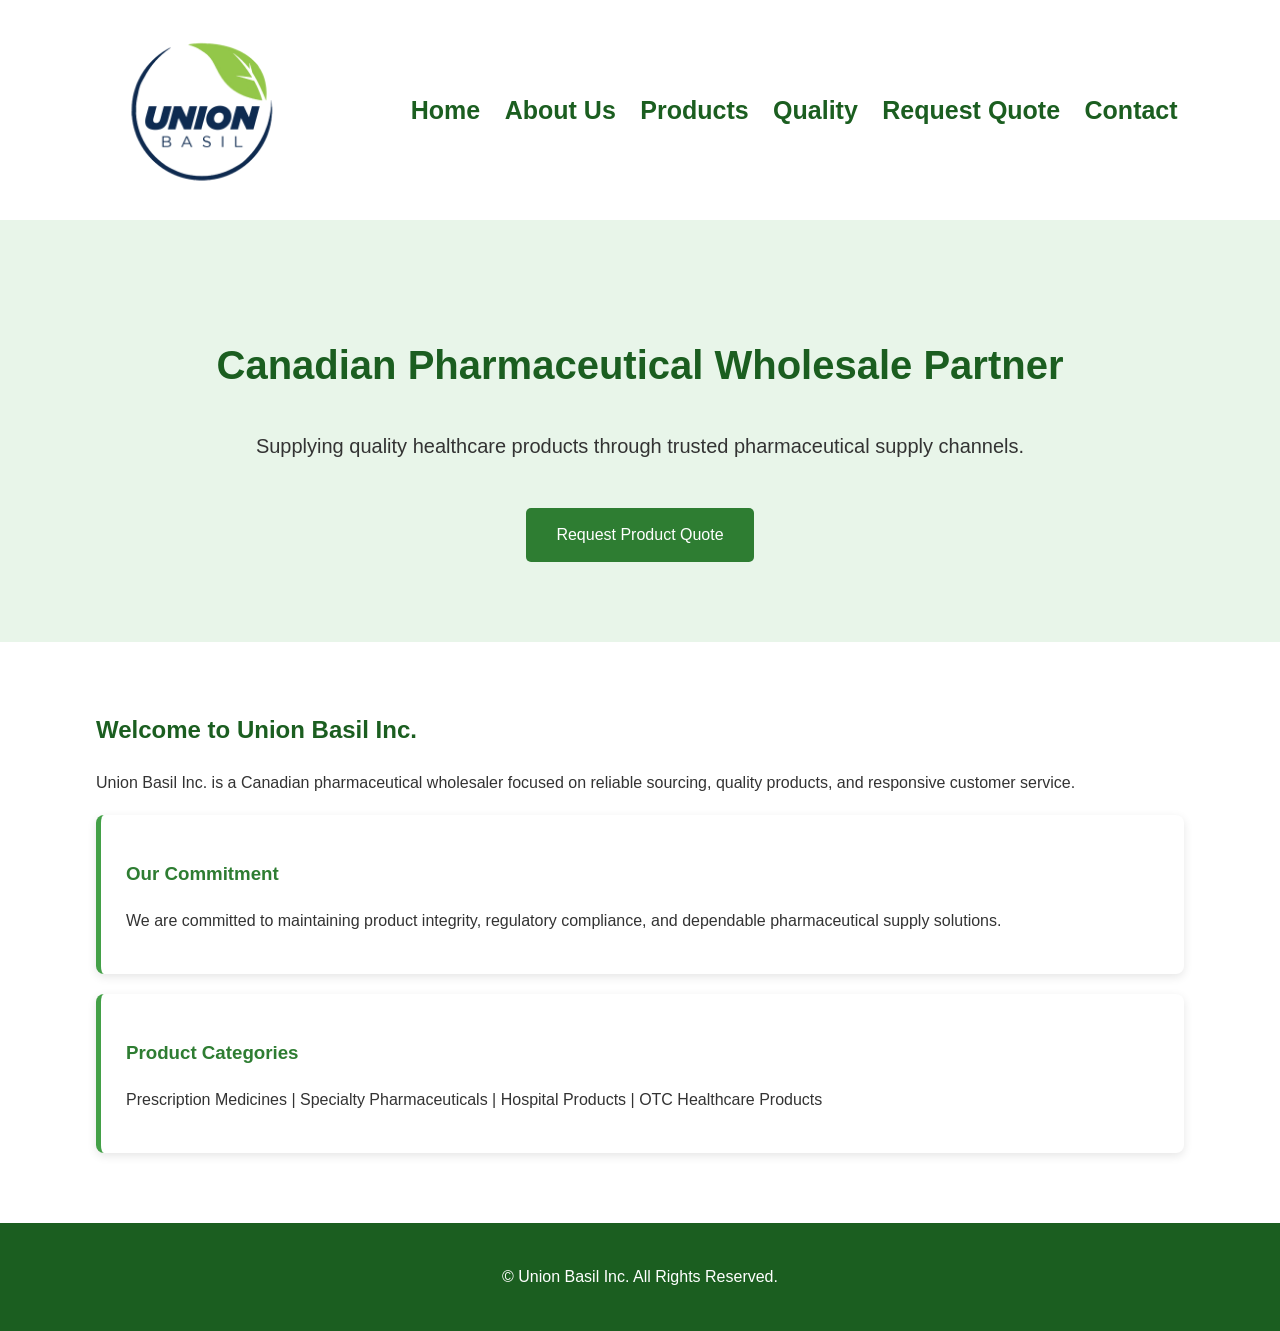
<file: index.html>
<!DOCTYPE html>
<html>

<head>
<title>Union Basil Inc. | Canadian Pharmaceutical Wholesaler</title>
<link rel="stylesheet" href="style.css">
</head>

<body>

<header>

<img src="images/logo.png" class="logo" alt="Union Basil Inc. Logo">

<nav>
<a href="index.html">Home</a>
<a href="about.html">About Us</a>
<a href="products.html">Products</a>
<a href="quality.html">Quality</a>
<a href="quote.html">Request Quote</a>
<a href="contact.html">Contact</a>
</nav>

</header>


<section class="hero">

<h2>Canadian Pharmaceutical Wholesale Partner</h2>

<p>
Supplying quality healthcare products through trusted pharmaceutical supply channels.
</p>

<br>

<a class="button" href="quote.html">
Request Product Quote
</a>

</section>


<div class="container">

<h2>Welcome to Union Basil Inc.</h2>

<p>
Union Basil Inc. is a Canadian pharmaceutical wholesaler focused on reliable sourcing, quality products, and responsive customer service.
</p>


<div class="card">

<h3>Our Commitment</h3>

<p>
We are committed to maintaining product integrity, regulatory compliance, and dependable pharmaceutical supply solutions.
</p>

</div>


<div class="card">

<h3>Product Categories</h3>

<p>
Prescription Medicines | Specialty Pharmaceuticals | Hospital Products | OTC Healthcare Products
</p>

</div>


</div>


<footer>

<p>
© Union Basil Inc. All Rights Reserved.
</p>

</footer>


</body>

</html>
</file>
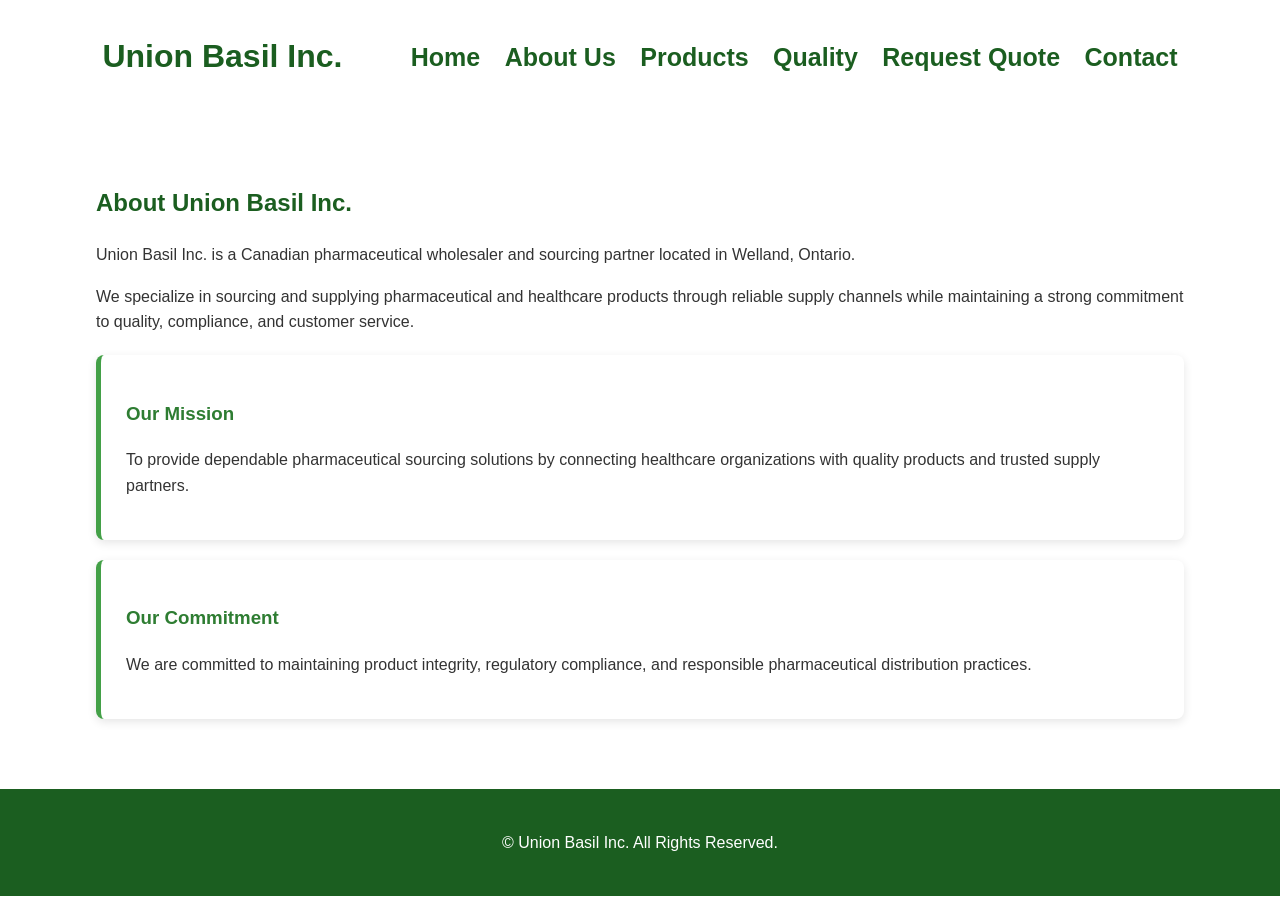
<file: about.html>
<!DOCTYPE html>
<html>

<head>
<title>About Us | Union Basil Inc.</title>
<link rel="stylesheet" href="style.css">
</head>

<body>

<header>

<h1>Union Basil Inc.</h1>

<nav>
<a href="index.html">Home</a>
<a href="about.html">About Us</a>
<a href="products.html">Products</a>
<a href="quality.html">Quality</a>
<a href="quote.html">Request Quote</a>
<a href="contact.html">Contact</a>
</nav>

</header>


<div class="container">

<h2>About Union Basil Inc.</h2>

<p>
Union Basil Inc. is a Canadian pharmaceutical wholesaler and sourcing partner located in Welland, Ontario.
</p>

<p>
We specialize in sourcing and supplying pharmaceutical and healthcare products through reliable supply channels while maintaining a strong commitment to quality, compliance, and customer service.
</p>


<div class="card">

<h3>Our Mission</h3>

<p>
To provide dependable pharmaceutical sourcing solutions by connecting healthcare organizations with quality products and trusted supply partners.
</p>

</div>


<div class="card">

<h3>Our Commitment</h3>

<p>
We are committed to maintaining product integrity, regulatory compliance, and responsible pharmaceutical distribution practices.
</p>

</div>


</div>


<footer>
<p>© Union Basil Inc. All Rights Reserved.</p>
</footer>

</body>

</html>
</file>
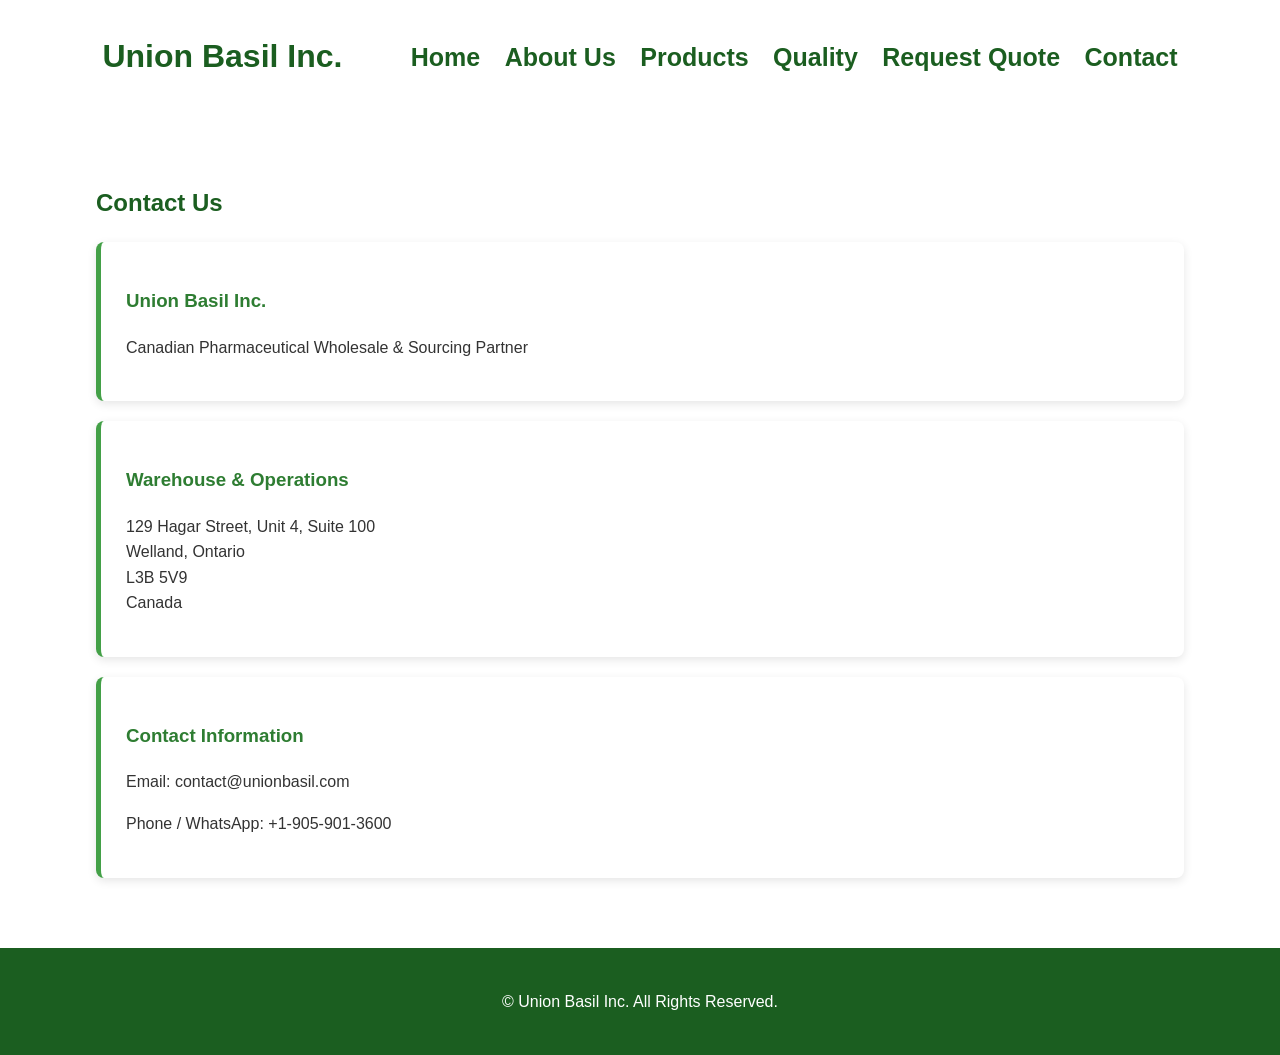
<file: contact.html>
<!DOCTYPE html>
<html>

<head>
<title>Contact Us | Union Basil Inc.</title>
<link rel="stylesheet" href="style.css">
</head>


<body>


<header>

<h1>Union Basil Inc.</h1>

<nav>
<a href="index.html">Home</a>
<a href="about.html">About Us</a>
<a href="products.html">Products</a>
<a href="quality.html">Quality</a>
<a href="quote.html">Request Quote</a>
<a href="contact.html">Contact</a>
</nav>

</header>



<div class="container">


<h2>Contact Us</h2>


<div class="card">

<h3>Union Basil Inc.</h3>

<p>
Canadian Pharmaceutical Wholesale & Sourcing Partner
</p>

</div>


<div class="card">

<h3>Warehouse & Operations</h3>

<p>
129 Hagar Street, Unit 4, Suite 100<br>
Welland, Ontario<br>
L3B 5V9<br>
Canada
</p>

</div>


<div class="card">

<h3>Contact Information</h3>

<p>
Email: contact@unionbasil.com
</p>

<p>
Phone / WhatsApp: +1-905-901-3600
</p>

</div>


</div>


<footer>

<p>
© Union Basil Inc. All Rights Reserved.
</p>

</footer>


</body>

</html>
</file>
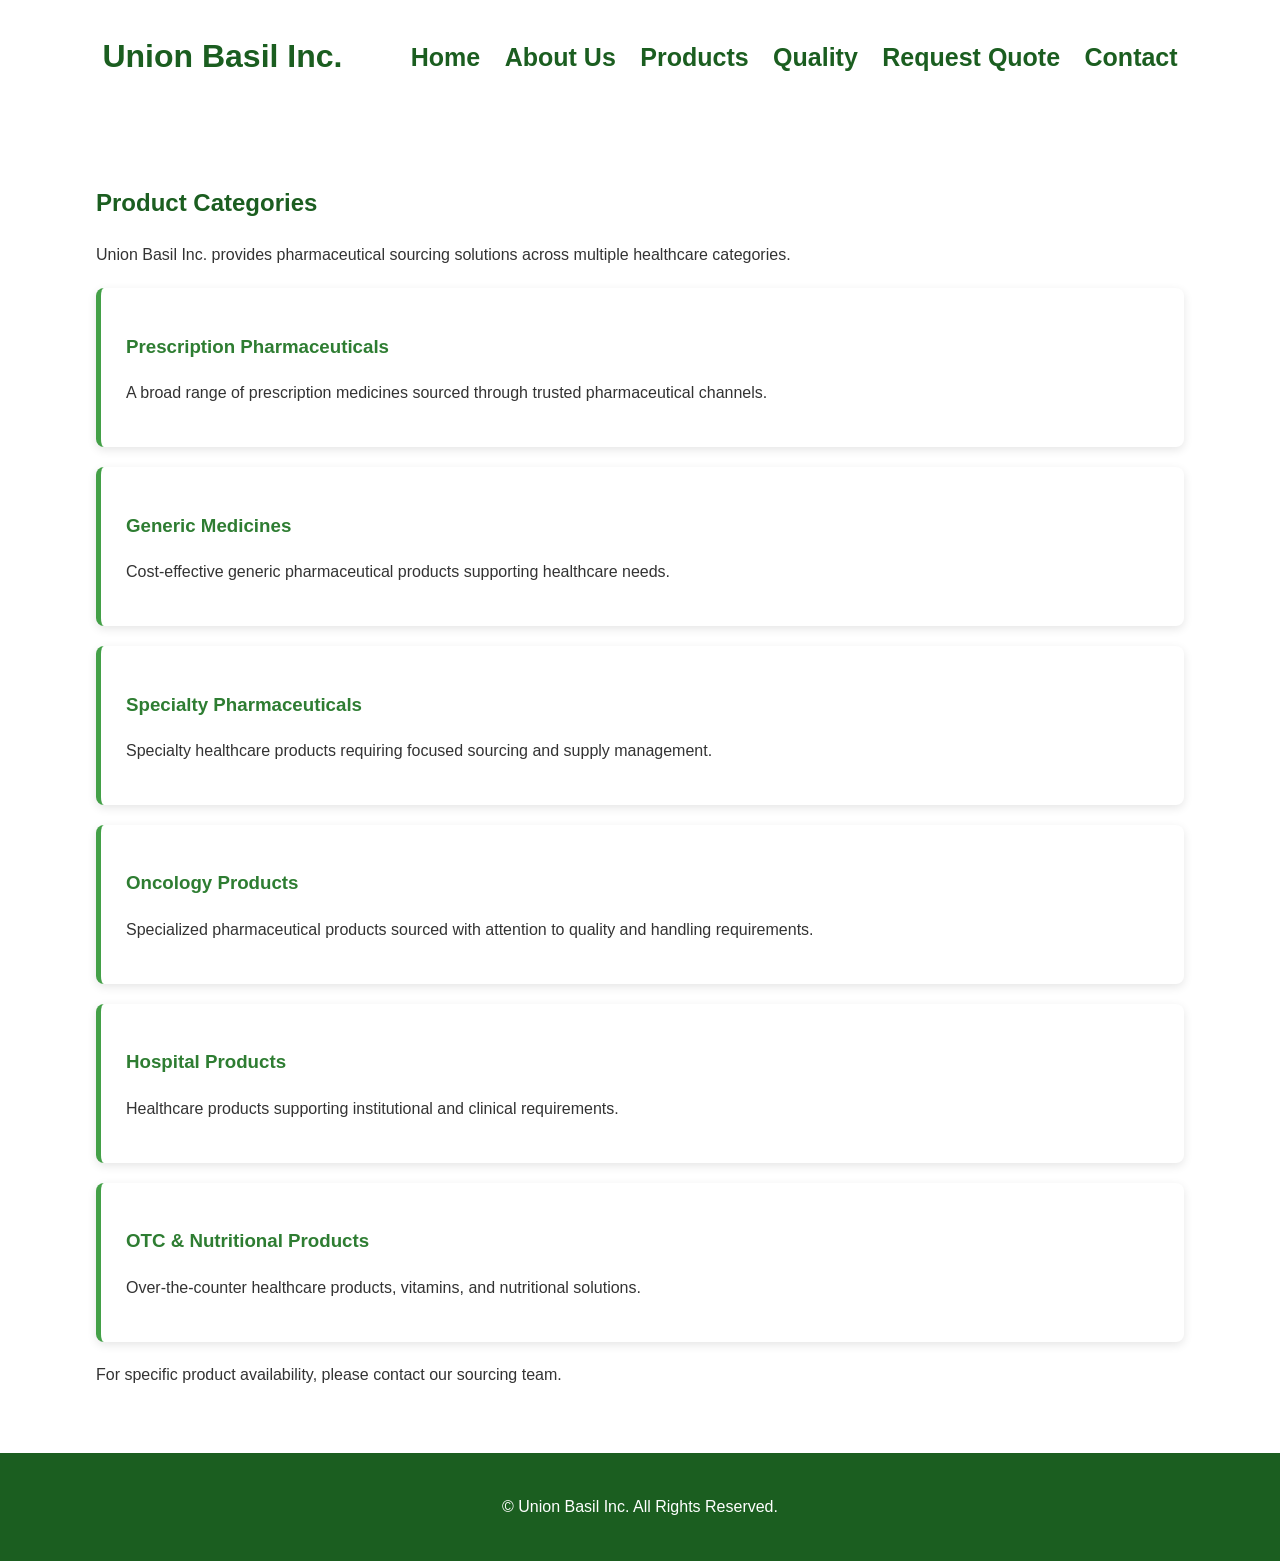
<file: products.html>
<!DOCTYPE html>
<html>

<head>
<title>Products | Union Basil Inc.</title>
<link rel="stylesheet" href="style.css">
</head>


<body>

<header>

<h1>Union Basil Inc.</h1>

<nav>
<a href="index.html">Home</a>
<a href="about.html">About Us</a>
<a href="products.html">Products</a>
<a href="quality.html">Quality</a>
<a href="quote.html">Request Quote</a>
<a href="contact.html">Contact</a>
</nav>

</header>


<div class="container">

<h2>Product Categories</h2>

<p>
Union Basil Inc. provides pharmaceutical sourcing solutions across multiple healthcare categories.
</p>


<div class="card">
<h3>Prescription Pharmaceuticals</h3>
<p>
A broad range of prescription medicines sourced through trusted pharmaceutical channels.
</p>
</div>


<div class="card">
<h3>Generic Medicines</h3>
<p>
Cost-effective generic pharmaceutical products supporting healthcare needs.
</p>
</div>


<div class="card">
<h3>Specialty Pharmaceuticals</h3>
<p>
Specialty healthcare products requiring focused sourcing and supply management.
</p>
</div>


<div class="card">
<h3>Oncology Products</h3>
<p>
Specialized pharmaceutical products sourced with attention to quality and handling requirements.
</p>
</div>


<div class="card">
<h3>Hospital Products</h3>
<p>
Healthcare products supporting institutional and clinical requirements.
</p>
</div>


<div class="card">
<h3>OTC & Nutritional Products</h3>
<p>
Over-the-counter healthcare products, vitamins, and nutritional solutions.
</p>
</div>


<p>
For specific product availability, please contact our sourcing team.
</p>


</div>


<footer>
<p>© Union Basil Inc. All Rights Reserved.</p>
</footer>


</body>

</html>
</file>
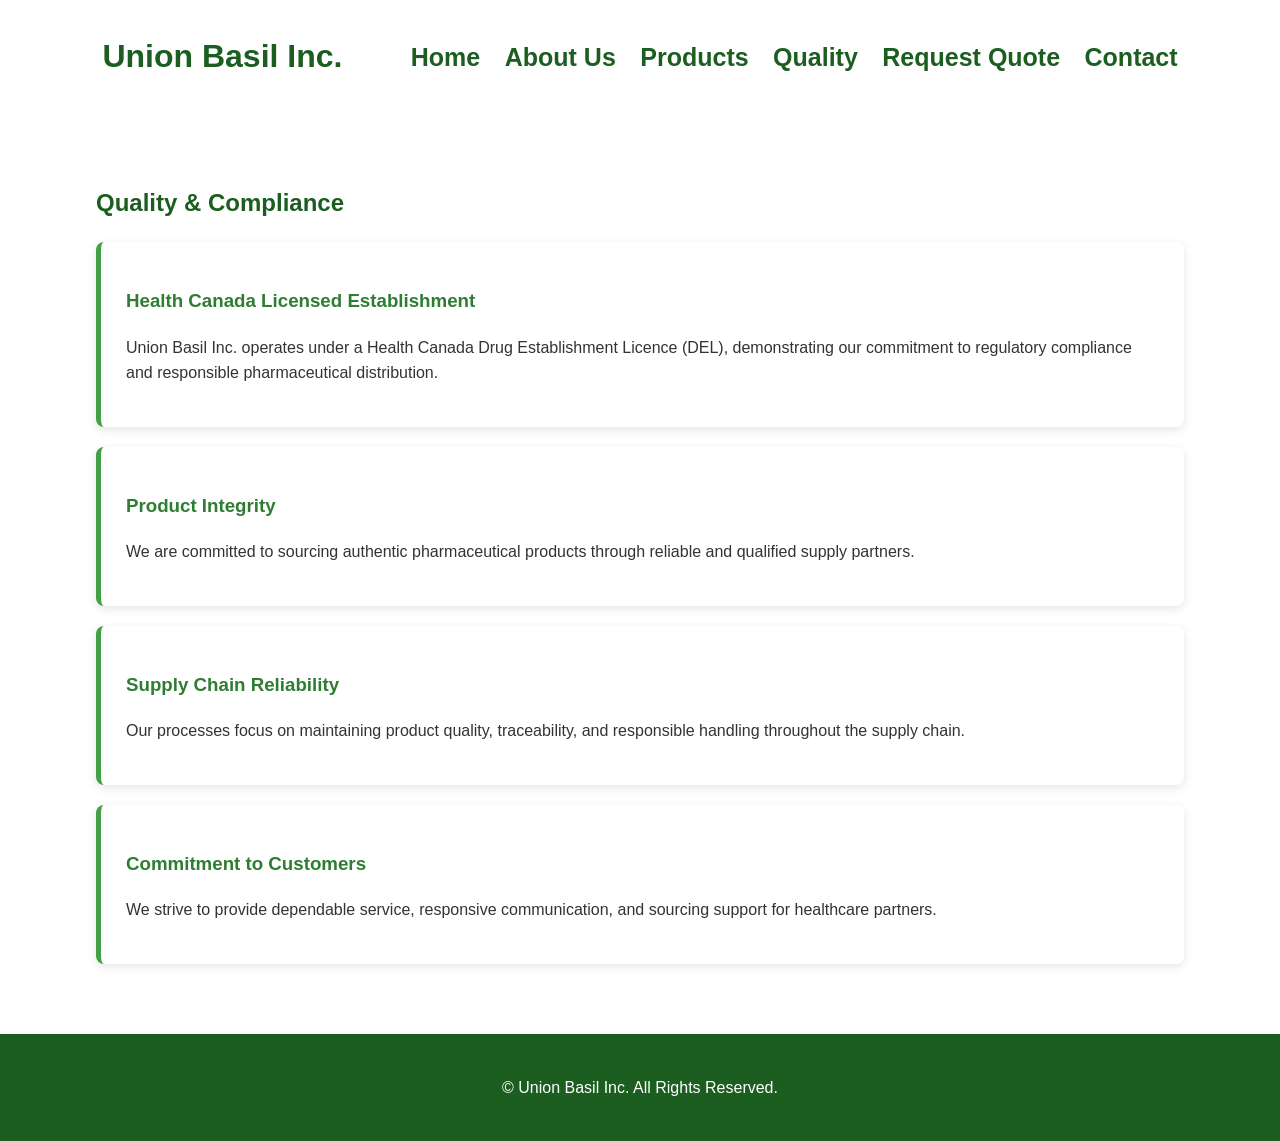
<file: quality.html>
<!DOCTYPE html>
<html>

<head>
<title>Quality & Compliance | Union Basil Inc.</title>
<link rel="stylesheet" href="style.css">
</head>


<body>


<header>

<h1>Union Basil Inc.</h1>

<nav>
<a href="index.html">Home</a>
<a href="about.html">About Us</a>
<a href="products.html">Products</a>
<a href="quality.html">Quality</a>
<a href="quote.html">Request Quote</a>
<a href="contact.html">Contact</a>
</nav>

</header>


<div class="container">

<h2>Quality & Compliance</h2>


<div class="card">

<h3>Health Canada Licensed Establishment</h3>

<p>
Union Basil Inc. operates under a Health Canada Drug Establishment Licence (DEL), demonstrating our commitment to regulatory compliance and responsible pharmaceutical distribution.
</p>

</div>


<div class="card">

<h3>Product Integrity</h3>

<p>
We are committed to sourcing authentic pharmaceutical products through reliable and qualified supply partners.
</p>

</div>


<div class="card">

<h3>Supply Chain Reliability</h3>

<p>
Our processes focus on maintaining product quality, traceability, and responsible handling throughout the supply chain.
</p>

</div>


<div class="card">

<h3>Commitment to Customers</h3>

<p>
We strive to provide dependable service, responsive communication, and sourcing support for healthcare partners.
</p>

</div>


</div>


<footer>
<p>© Union Basil Inc. All Rights Reserved.</p>
</footer>


</body>

</html>
</file>
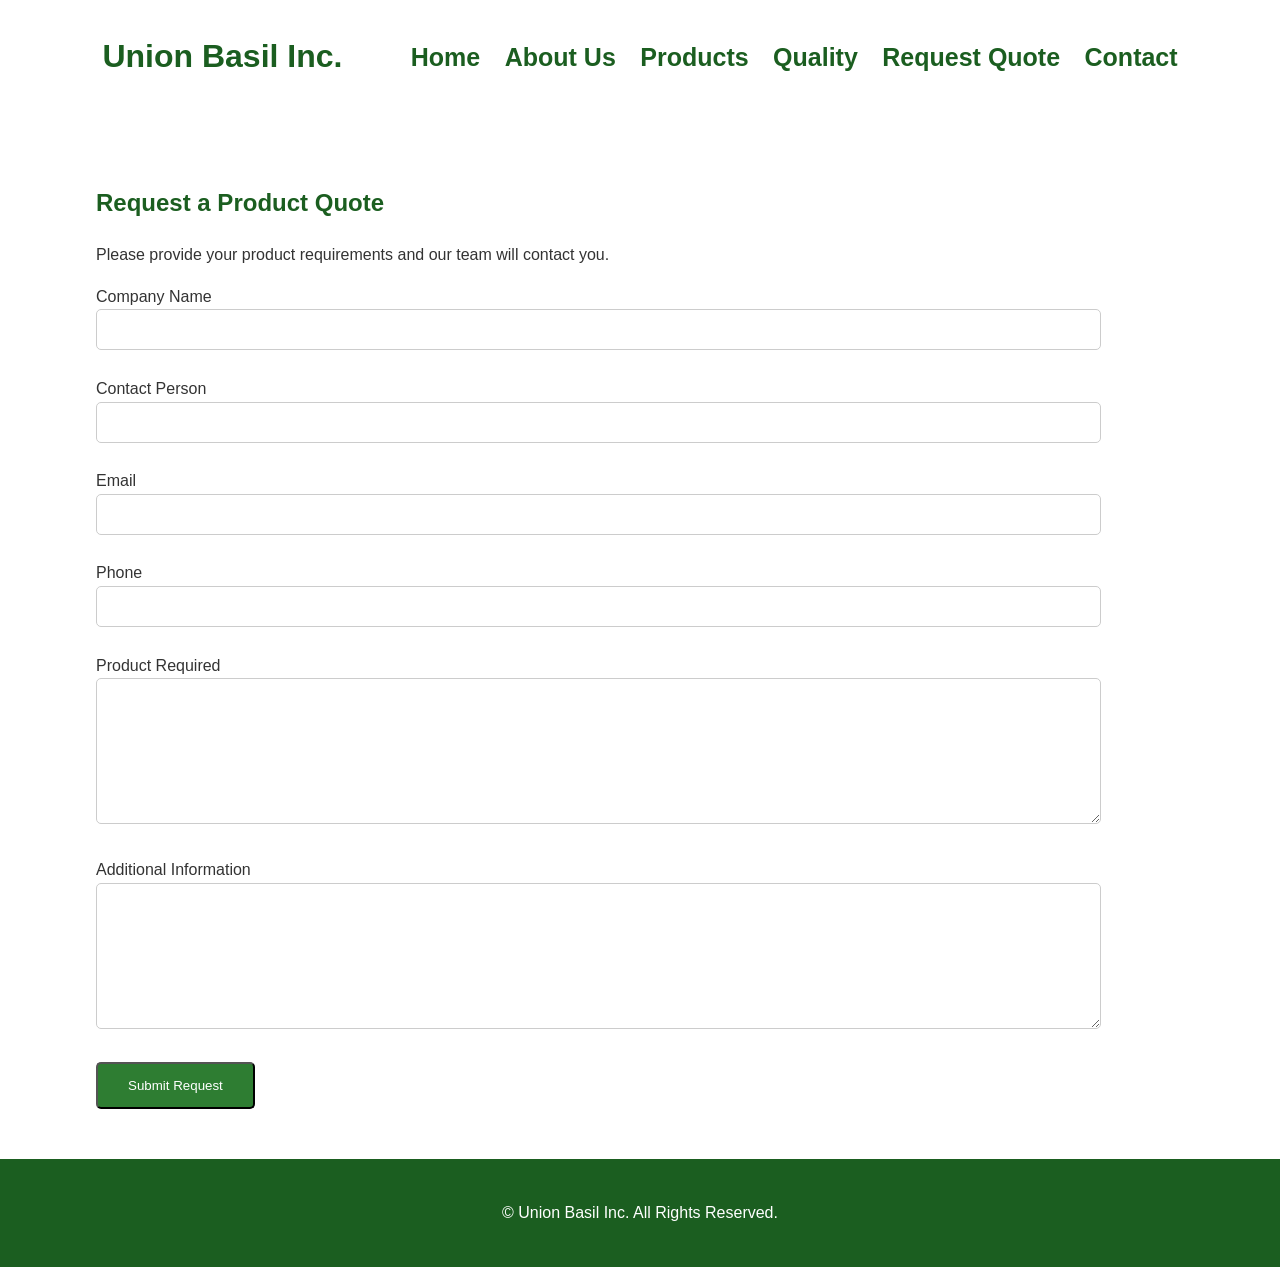
<file: quote.html>
<!DOCTYPE html>
<html>

<head>
<title>Request a Quote | Union Basil Inc.</title>
<link rel="stylesheet" href="style.css">
</head>


<body>


<header>

<h1>Union Basil Inc.</h1>

<nav>
<a href="index.html">Home</a>
<a href="about.html">About Us</a>
<a href="products.html">Products</a>
<a href="quality.html">Quality</a>
<a href="quote.html">Request Quote</a>
<a href="contact.html">Contact</a>
</nav>

</header>


<div class="container">

<h2>Request a Product Quote</h2>

<p>
Please provide your product requirements and our team will contact you.
</p>


<form>

<label>Company Name</label><br>
<input type="text"><br><br>


<label>Contact Person</label><br>
<input type="text"><br><br>


<label>Email</label><br>
<input type="email"><br><br>


<label>Phone</label><br>
<input type="text"><br><br>


<label>Product Required</label><br>
<textarea></textarea><br><br>


<label>Additional Information</label><br>
<textarea></textarea><br><br>


<button class="button">
Submit Request
</button>


</form>


</div>


<footer>
<p>© Union Basil Inc. All Rights Reserved.</p>
</footer>


</body>

</html>
</file>
<file: style.css>
/* UNION BASIL INC. WEBSITE STYLE */

body {
    margin: 0;
    font-family: Arial, Helvetica, sans-serif;
    color: #333333;
    line-height: 1.6;
    background: #ffffff;
}


/* HEADER */

header {
    background: white;
    color: #1B5E20;
    padding: 10px 8%;
    display: flex;
    align-items: center;
    justify-content: space-between;
    flex-wrap: wrap;
}


.logo {
    height: 200px;
  
}


nav a {
    color: #1B5E20;
    text-decoration: none;
    margin-left: 20px;
    font-size: 25px;
    font-weight: 600;
}


nav a:hover {
    color: #43A047;
}


/* HERO SECTION */

.hero {

    background: #E8F5E9;

    padding: 80px 20px;

    text-align: center;

}


.hero h2 {

    color: #1B5E20;

    font-size: 40px;

}


.hero p {

    font-size: 20px;

    color: #333333;

}


/* MAIN CONTENT */

.container {

    width: 85%;

    max-width: 1100px;

    margin: auto;

    padding: 50px 0;

}


h2 {

    color: #1B5E20;

}


h3 {

    color: #2E7D32;

}


/* CARDS */

.card {

    background: #ffffff;

    padding: 25px;

    margin: 20px 0;

    border-left: 5px solid #43A047;

    border-radius: 8px;

    box-shadow: 0px 3px 10px rgba(0,0,0,0.10);

}


/* BUTTON */

.button {

    display: inline-block;

    background: #2E7D32;

    color: white;

    padding: 14px 30px;

    border-radius: 5px;

    text-decoration: none;

}


.button:hover {

    background: #1B5E20;

}


/* FORM */

input,
textarea {

    width: 90%;

    padding: 12px;

    border: 1px solid #cccccc;

    border-radius: 5px;

}


textarea {

    height: 120px;

}


/* FOOTER */

footer {

    background: #1B5E20;

    color: white;

    text-align: center;

    padding: 25px;

}


/* MOBILE */

@media(max-width:700px){

header {

    display:block;

    text-align:center;

}


nav {

    margin-top:20px;

}


nav a {

    display:inline-block;

    margin:8px;

}


.hero h2 {

    font-size:30px;

}

}
</file>
